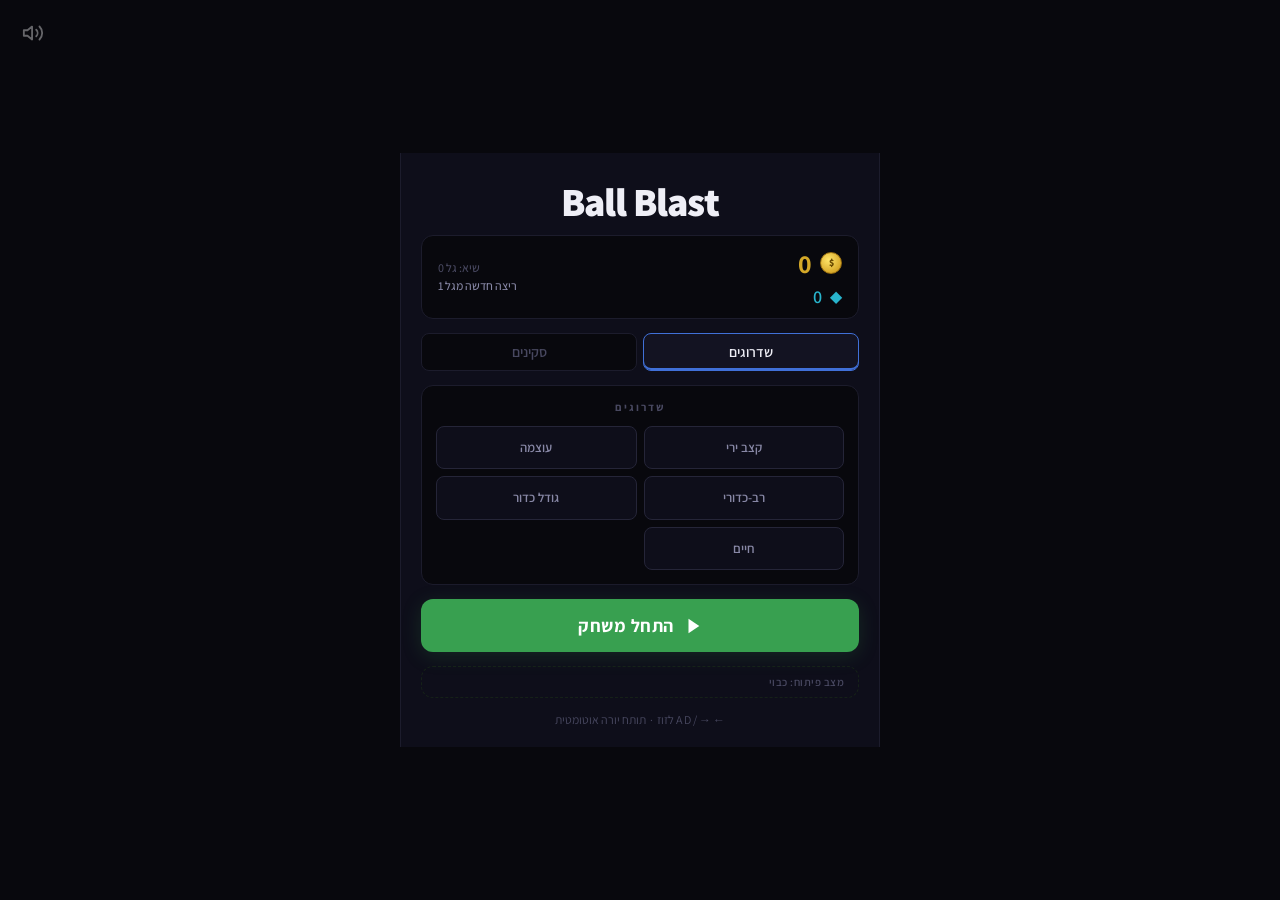
<file: index.html>
<!DOCTYPE html>
<html>
<head>
  <meta charset="UTF-8">
  <meta http-equiv="refresh" content="0; url=game/">
  <title>Ball Blast</title>
</head>
<body>
  <a href="game/">Click here to play</a>
</body>
</html>
</file>
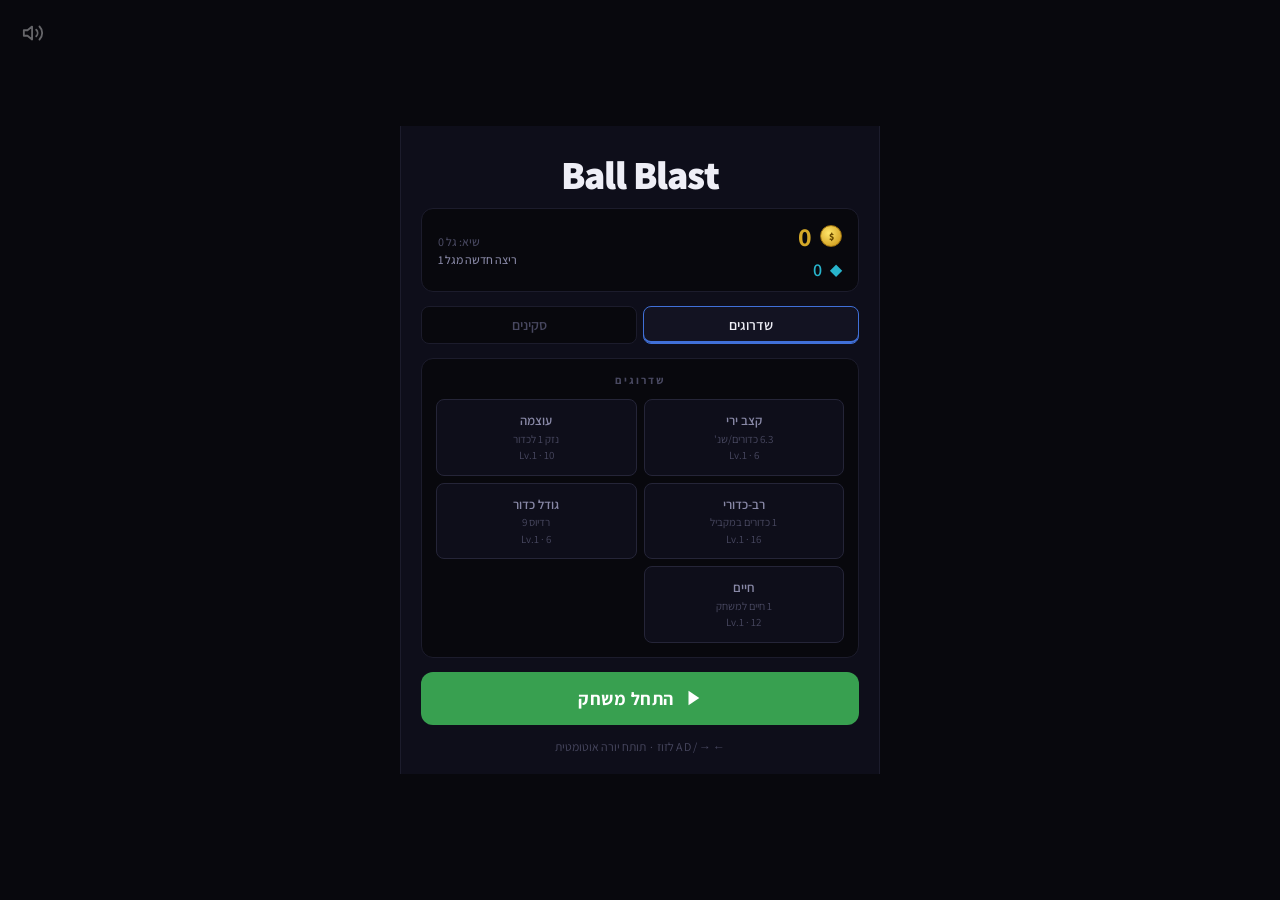
<file: game/index.html>
<!DOCTYPE html>
<html lang="he" dir="rtl">
<head>
    <meta charset="UTF-8">
    <meta name="viewport" content="width=device-width, initial-scale=1.0, user-scalable=no, viewport-fit=cover">
    <title>Ball Blast</title>
    <link rel="preconnect" href="https://fonts.googleapis.com">
    <link rel="preconnect" href="https://fonts.gstatic.com" crossorigin>
    <link href="https://fonts.googleapis.com/css2?family=Assistant:wght@400;600;700;800&display=swap" rel="stylesheet">
    <link rel="stylesheet" href="style.css?v=7">
</head>
<body>

    <!-- ══ מסך הבית ══ -->
    <div id="home-screen">
        <h1>Ball Blast</h1>

        <div id="bank-row">
            <div id="bank-left">
                <div id="bank-display">
                    <span class="coin-icon" aria-hidden="true"></span>
                    <span id="bank-amount">0</span>
                </div>
                <div id="diamond-display">
                    <span class="diamond-icon" aria-hidden="true">◆</span>
                    <span id="diamond-amount">0</span>
                </div>
            </div>
            <div id="hs-display">
                <span>שיא: גל <span id="hs-wave">0</span></span>
                <span id="next-wave-display">ריצה חדשה מגל 1</span>
            </div>
        </div>

        <div id="shop-tabs">
            <button class="shop-tab active" id="tab-upgrades" onclick="switchShopTab('upgrades')">שדרוגים</button>
            <button class="shop-tab" id="tab-skins" onclick="switchShopTab('skins')">סקינים</button>
        </div>

        <div id="prestige-toast"></div>

        <div id="upgrade-shop">
            <div class="shop-heading">שדרוגים</div>
            <div id="upgrade-grid">
                <button class="upgrade-btn" id="btn-fireRate"  onclick="buyUpgrade('fireRate')">קצב ירי</button>
                <button class="upgrade-btn" id="btn-damage"    onclick="buyUpgrade('damage')">עוצמה</button>
                <button class="upgrade-btn" id="btn-multiShot" onclick="buyUpgrade('multiShot')">רב-כדורי</button>
                <button class="upgrade-btn" id="btn-ballSize"  onclick="buyUpgrade('ballSize')">גודל כדור</button>
                <button class="upgrade-btn" id="btn-lives"     onclick="buyUpgrade('lives')">חיים</button>
            </div>
        </div>

        <div id="skins-shop" style="display:none">
            <div id="skin-subtabs">
                <button class="skin-subtab active" id="stab-cannon" onclick="switchSkinSubtab('cannon')">תותח</button>
                <button class="skin-subtab" id="stab-bullet" onclick="switchSkinSubtab('bullet')">כדורים</button>
            </div>
            <div id="skin-grid-cannon" class="skin-grid"></div>
            <div id="skin-grid-bullet" class="skin-grid" style="display:none"></div>
        </div>

        <button id="start-btn" onclick="startGame()">
            <svg viewBox="0 0 20 20" fill="currentColor" width="18" height="18" aria-hidden="true">
                <polygon points="5,2 17,10 5,18"/>
            </svg>
            התחל משחק
        </button>

        <div id="dev-panel">
            <button id="dev-toggle" onclick="toggleDevMode()">מצב פיתוח: כבוי</button>
            <div id="dev-content">
                <div class="dev-row">
                    <button class="dev-reset-btn" onclick="devResetUpgrades()">אפס שדרוגים</button>
                </div>
                <div class="dev-row">
                    <label for="dev-wave">גל התחלה</label>
                    <input type="number" id="dev-wave" value="1" min="1" max="999" oninput="onDevWaveInput()">
                </div>
                <div class="dev-row">
                    <label for="dev-coins">מטבעות</label>
                    <input type="number" id="dev-coins" value="0" min="0" oninput="onDevCoinsInput()">
                </div>
                <div class="dev-row">
                    <label for="dev-boost">בוסט התחלה</label>
                    <select id="dev-boost"></select>
                </div>
            </div>
        </div>

        <button id="sound-toggle" onclick="toggleMute()" aria-label="הפעל/כבה קול">
            <svg class="icon-sound-on" viewBox="0 0 24 24" width="22" height="22" fill="none" stroke="currentColor" stroke-width="2" stroke-linecap="round" stroke-linejoin="round">
                <polygon points="11 5 6 9 2 9 2 15 6 15 11 19 11 5"/>
                <path d="M19.07 4.93a10 10 0 0 1 0 14.14M15.54 8.46a5 5 0 0 1 0 7.07"/>
            </svg>
            <svg class="icon-sound-off" viewBox="0 0 24 24" width="22" height="22" fill="none" stroke="currentColor" stroke-width="2" stroke-linecap="round" stroke-linejoin="round">
                <polygon points="11 5 6 9 2 9 2 15 6 15 11 19 11 5"/>
                <line x1="23" y1="9" x2="17" y2="15"/><line x1="17" y1="9" x2="23" y2="15"/>
            </svg>
        </button>

        <div id="controls-hint">← → / A D לזוז &nbsp;·&nbsp; תותח יורה אוטומטית</div>
    </div>

    <!-- ══ מסך המשחק ══ -->
    <div id="game-screen" style="display:none">
        <div id="canvas-wrapper">
            <canvas id="bgCanvas"   width="480" height="800"></canvas>
            <canvas id="gameCanvas" width="480" height="800"></canvas>
            <button id="pause-btn" onclick="togglePause()" aria-label="השהה/המשך">
                <svg viewBox="0 0 20 20" fill="currentColor" width="18" height="18">
                    <rect x="4" y="3" width="4" height="14" rx="1.5"/>
                    <rect x="12" y="3" width="4" height="14" rx="1.5"/>
                </svg>
            </button>
            <div id="pause-overlay" style="display:none">
                <div id="pause-menu">
                    <div class="pause-title">השהיה</div>
                    <button class="pause-menu-btn" onclick="togglePause()">המשך</button>
                    <button class="pause-menu-btn pause-exit-btn" onclick="exitToHome()">צא למסך הבית</button>
                </div>
            </div>
        </div>
    </div>

    <!-- Load order: base systems → entity classes → UI → game logic → home → main loop -->
    <script src="skins.js?v=7"></script>
    <script src="skins-cannon.js?v=7"></script>
    <script src="skins-cannon-b.js?v=7"></script>
    <script src="skins-preview.js?v=7"></script>
    <script src="skins-bullet.js?v=7"></script>
    <script src="webgl-shader-utils.js?v=7"></script>
    <script src="webgl-shader-zones.js?v=7"></script>
    <script src="webgl-shader-zones-c.js?v=7"></script>
    <script src="webgl-background.js?v=7"></script>
    <script src="background.js?v=7"></script>
    <script src="sound.js?v=7"></script>
    <script src="gameState.js?v=7"></script>
    <script src="bullet.js?v=7"></script>
    <script src="cannon.js?v=7"></script>
    <script src="cannon-draw.js?v=7"></script>
    <script src="enemy.js?v=7"></script>
    <script src="enemy-draw.js?v=7"></script>
    <script src="coin.js?v=7"></script>
    <script src="powerup.js?v=7"></script>
    <script src="waveManager.js?v=7"></script>
    <script src="ui.js?v=7"></script>
    <script src="ui-overlays.js?v=7"></script>
    <script src="effects-classes.js?v=7"></script>
    <script src="effects.js?v=7"></script>
    <script src="boss.js?v=7"></script>
    <script src="boss-enemy.js?v=7"></script>
    <script src="boss-ticks.js?v=7"></script>
    <script src="boss-draw.js?v=7"></script>
    <script src="upgradePicker.js?v=7"></script>
    <script src="home.js?v=7"></script>
    <script src="collision.js?v=7"></script>
    <script src="gameUpdate.js?v=7"></script>
    <script src="game.js?v=7"></script>
    <script>
        // הצג פאנל פיתוח רק אם הכתובת מכילה ?dev
        if (!new URLSearchParams(window.location.search).has('dev')) {
            document.getElementById('dev-panel').remove();
        } else {
            // מלא את רשימת הבוסטים בפאנל הפיתוח
            const sel = document.getElementById('dev-boost');
            sel.innerHTML = '<option value="">ללא בוסט</option>' +
                RUN_UPGRADE_POOL.map(u => `<option value="${u.id}">${u.name}</option>`).join('');
        }
    </script>
</body>
</html>
</file>
<file: game/style.css>
/* ──────────────────────────────────────────
   Ball Blast — Design System v2
   Font: Assistant (Google Fonts, Hebrew-compatible)
   No emoji · No neon glows · No AI-purple
────────────────────────────────────────── */

:root {
    --bg:          #08080d;
    --surface:     #0e0e1a;
    --surface-hi:  #131322;
    --border-dim:  #1c1c2c;
    --border:      #252538;
    --text:        #eeeef6;
    --text-dim:    #8888a6;
    --text-muted:  #484860;
    --accent:      #4070d8;
    --accent-dim:  rgba(64, 112, 216, 0.14);
    --gold:        #d4a828;
    --gold-dim:    rgba(212, 168, 40, 0.14);
    --cyan:        #28b4cc;
    --green:       #38a050;
    --green-dim:   rgba(56, 160, 80, 0.12);
    --red:         #c04040;
    --red-dim:     rgba(192, 64, 64, 0.12);
    --orange:      #c06018;
    --orange-dim:  rgba(192, 96, 24, 0.14);
    --font: 'Assistant', 'Segoe UI', Arial, sans-serif;
    --r-sm: 8px;
    --r:    12px;
    --r-lg: 16px;
}

*, *::before, *::after {
    margin: 0; padding: 0; box-sizing: border-box;
}

body {
    background: var(--bg);
    display: flex;
    flex-direction: column;
    align-items: center;
    justify-content: center;
    min-height: 100dvh;
    font-family: var(--font);
    user-select: none;
    overflow-x: hidden;
    -webkit-tap-highlight-color: transparent;
    color: var(--text);
}

/* ══ מסך הבית ══ */

#home-screen {
    width: min(480px, 100%);
    background: var(--surface);
    border-inline: 1px solid var(--border-dim);
    display: flex;
    flex-direction: column;
    align-items: center;
    gap: 14px;
    padding: 28px 20px 20px;
    max-height: 100dvh;
    overflow-y: auto;
    -webkit-overflow-scrolling: touch;
}

#home-screen h1 {
    font-size: 40px;
    font-weight: 800;
    letter-spacing: -1px;
    line-height: 1;
    color: var(--text);
}

/* ══ שורת נכסים ══ */

#bank-row {
    display: flex;
    align-items: center;
    justify-content: space-between;
    width: 100%;
    background: var(--bg);
    border: 1px solid var(--border-dim);
    border-radius: var(--r);
    padding: 10px 16px;
}

#bank-left {
    display: flex;
    flex-direction: column;
    gap: 5px;
}

#bank-display {
    display: flex;
    align-items: center;
    gap: 8px;
    font-size: 26px;
    font-weight: 700;
    color: var(--gold);
}

#diamond-display {
    display: flex;
    align-items: center;
    gap: 8px;
    font-size: 18px;
    font-weight: 600;
    color: var(--cyan);
}

/* CSS-rendered coin — no emoji */
.coin-icon {
    display: inline-flex;
    align-items: center;
    justify-content: center;
    width: 22px;
    height: 22px;
    border-radius: 50%;
    background: radial-gradient(circle at 38% 35%, #ffe569, #c89010);
    border: 1.5px solid #9a7010;
    font-size: 10px;
    font-weight: 900;
    color: #6a4a00;
    flex-shrink: 0;
    font-family: var(--font);
}
.coin-icon::after { content: '$'; }

/* CSS-rendered diamond — no emoji */
.diamond-icon {
    color: var(--cyan);
    font-size: 15px;
    line-height: 1;
}

@keyframes coin-bump {
    0%   { transform: scale(1); }
    35%  { transform: scale(1.25); }
    100% { transform: scale(1); }
}

.bank-amount-bump {
    animation: coin-bump 0.4s cubic-bezier(0.22, 1, 0.36, 1);
}

#hs-display {
    display: flex;
    flex-direction: column;
    align-items: flex-end;
    gap: 3px;
    font-size: 12px;
    color: var(--text-muted);
    font-weight: 500;
}

#next-wave-display {
    color: var(--text-dim);
    display: flex;
    align-items: center;
    gap: 6px;
}

.wave-arrow {
    background: none;
    border: 1px solid var(--border);
    border-radius: 4px;
    color: var(--text-dim);
    font-size: 10px;
    cursor: pointer;
    padding: 1px 5px;
    font-family: var(--font);
    transition: background 0.12s, border-color 0.12s;
}

.wave-arrow:hover {
    background: var(--surface-hi);
    border-color: var(--accent);
}

.wave-arrow:disabled {
    opacity: 0.2;
    cursor: default;
    pointer-events: none;
}

#next-wave-display.dev-override,
#bank-amount.dev-override {
    color: var(--orange);
}

/* ══ לשוניות ראשיות ══ */

#shop-tabs {
    display: flex;
    width: 100%;
    gap: 6px;
}

.shop-tab {
    flex: 1;
    padding: 9px;
    border: 1px solid var(--border-dim);
    border-radius: var(--r-sm);
    background: var(--bg);
    color: var(--text-muted);
    font-size: 14px;
    font-weight: 600;
    font-family: var(--font);
    cursor: pointer;
    transition: background 0.12s, border-color 0.12s, color 0.12s;
}

.shop-tab.active {
    background: var(--surface-hi);
    border-color: var(--accent);
    color: var(--text);
    box-shadow: inset 0 -2px 0 var(--accent);
}

.shop-tab:hover:not(.active) {
    background: var(--surface-hi);
    color: var(--text-dim);
    border-color: var(--border);
}

/* ══ חנות שדרוגים ══ */

#upgrade-shop {
    width: 100%;
    background: var(--bg);
    border: 1px solid var(--border-dim);
    border-radius: var(--r);
    padding: 14px;
}

.shop-heading {
    text-align: center;
    font-size: 11px;
    font-weight: 700;
    color: var(--text-muted);
    letter-spacing: 2px;
    text-transform: uppercase;
    margin-bottom: 12px;
}

#upgrade-grid {
    display: grid;
    grid-template-columns: 1fr 1fr;
    gap: 7px;
}

.upgrade-btn {
    padding: 11px 8px;
    border: 1px solid var(--border);
    border-radius: var(--r-sm);
    cursor: pointer;
    font-size: 13px;
    font-weight: 600;
    font-family: var(--font);
    background: var(--surface);
    color: var(--text-dim);
    transition: background 0.12s, border-color 0.12s, transform 0.08s;
    line-height: 1.5;
    text-align: center;
}

.upgrade-btn small {
    display: block;
    font-weight: 400;
    font-size: 11px;
    color: var(--text-muted);
}

.upgrade-btn.affordable {
    background: var(--green-dim);
    border-color: rgba(56, 160, 80, 0.4);
    color: #a8e0b0;
}

.upgrade-btn.affordable small { color: rgba(168, 224, 176, 0.65); }

.upgrade-btn.affordable:hover {
    background: rgba(56, 160, 80, 0.18);
    border-color: rgba(56, 160, 80, 0.6);
    transform: translateY(-1px);
}

.upgrade-btn:active { transform: scale(0.97); }

/* ══ חנות סקינים ══ */

#skins-shop {
    width: 100%;
    background: var(--bg);
    border: 1px solid var(--border-dim);
    border-radius: var(--r);
    padding: 14px;
}

#skin-subtabs {
    display: flex;
    gap: 6px;
    margin-bottom: 12px;
}

.skin-subtab {
    flex: 1;
    padding: 7px;
    border: 1px solid var(--border-dim);
    border-radius: var(--r-sm);
    background: var(--surface);
    color: var(--text-muted);
    font-size: 13px;
    font-weight: 600;
    font-family: var(--font);
    cursor: pointer;
    transition: background 0.12s, border-color 0.12s, color 0.12s;
}

.skin-subtab.active {
    background: var(--surface-hi);
    border-color: var(--accent);
    color: var(--text-dim);
}

.skin-subtab:hover:not(.active) {
    color: var(--text-dim);
    border-color: var(--border);
}

.skin-grid {
    display: grid;
    grid-template-columns: repeat(3, 1fr);
    gap: 8px;
}

.skin-card {
    border: 1px solid var(--border);
    border-radius: var(--r-sm);
    background: var(--surface);
    display: flex;
    flex-direction: column;
    align-items: center;
    padding: 10px 6px 8px;
    gap: 4px;
    position: relative;
    min-height: 105px;
    transition: border-color 0.12s;
}

.skin-card.equipped {
    border-color: rgba(56, 160, 80, 0.5);
    background: rgba(56, 160, 80, 0.07);
}

.skin-card.unlocked {
    border-color: rgba(64, 112, 216, 0.4);
    background: rgba(64, 112, 216, 0.06);
}

.skin-card.locked .skin-card-canvas {
    filter: blur(4px);
    opacity: 0.4;
}

.skin-card.locked .skin-card-name {
    opacity: 0.35;
}

.skin-card-canvas {
    width: 60px;
    height: 60px;
    display: block;
    border-radius: var(--r-sm);
}

.skin-card-name {
    font-size: 11px;
    font-weight: 600;
    color: var(--text-muted);
    text-align: center;
}

.skin-card.equipped .skin-card-name { color: #a8e0b0; }
.skin-card.unlocked .skin-card-name { color: var(--text-dim); }

.skin-card-price {
    font-size: 10px;
    color: var(--cyan);
    text-align: center;
    min-height: 14px;
}

.skin-card-price:not(:has(span)) {
    color: var(--text-muted);
}

.skin-card-btn {
    margin-top: 2px;
    padding: 4px 6px;
    border-radius: 6px;
    border: 1px solid var(--border);
    background: var(--bg);
    color: var(--text-muted);
    font-size: 10px;
    font-weight: 600;
    font-family: var(--font);
    cursor: pointer;
    transition: background 0.12s, border-color 0.12s;
    width: 100%;
    text-align: center;
}

.skin-card-btn.btn-buy {
    border-color: rgba(56, 160, 80, 0.35);
    color: #90d898;
    background: rgba(56, 160, 80, 0.07);
}

.skin-card-btn.btn-buy:hover {
    background: rgba(56, 160, 80, 0.14);
    border-color: rgba(56, 160, 80, 0.55);
}

.skin-card-btn.btn-equip {
    border-color: rgba(64, 112, 216, 0.35);
    color: #80a8e8;
    background: rgba(64, 112, 216, 0.07);
}

.skin-card-btn.btn-equip:hover {
    background: rgba(64, 112, 216, 0.14);
    border-color: rgba(64, 112, 216, 0.55);
}

.skin-card-btn.btn-equipped {
    border-color: rgba(56, 160, 80, 0.4);
    color: #a8e0b0;
    background: rgba(56, 160, 80, 0.08);
    cursor: default;
}

.skin-card-btn.btn-locked {
    cursor: default;
    color: var(--text-muted);
    border-color: var(--border-dim);
    font-size: 9px;
    opacity: 0.6;
}

/* Combo badge — no emoji */
.skin-card.combo-active::after {
    content: 'קומבו!';
    position: absolute;
    top: -9px;
    right: -4px;
    background: rgba(140, 56, 8, 0.92);
    color: #ffcc88;
    font-size: 9px;
    font-weight: 700;
    padding: 2px 5px;
    border-radius: 5px;
    border: 1px solid var(--orange);
    pointer-events: none;
    font-family: var(--font);
}

.combo-section-heading {
    text-align: center;
    font-size: 12px;
    font-weight: 600;
    color: var(--orange);
    letter-spacing: 1px;
    margin: 10px 0 8px;
    border-top: 1px solid rgba(192, 96, 24, 0.2);
    padding-top: 10px;
}

.skin-card.combo-card {
    border-color: rgba(192, 96, 24, 0.25);
    background: rgba(192, 96, 24, 0.05);
}

.skin-card.combo-card.equipped {
    border-color: rgba(192, 96, 24, 0.55);
    background: rgba(192, 96, 24, 0.1);
}

.skin-card.combo-card.unlocked {
    border-color: rgba(192, 96, 24, 0.35);
}

.skin-card.combo-card .skin-card-price.combo-req {
    font-size: 9px;
    color: rgba(192, 96, 24, 0.6);
}

/* ══ כפתור התחל ══ */

@keyframes pulse-start {
    0%, 100% { box-shadow: 0 4px 18px rgba(56, 160, 80, 0.15); }
    50%       { box-shadow: 0 4px 32px rgba(56, 160, 80, 0.38); }
}

#start-btn {
    width: 100%;
    padding: 15px;
    font-size: 18px;
    font-weight: 700;
    font-family: var(--font);
    background: var(--green);
    color: #ffffff;
    border: none;
    border-radius: var(--r);
    cursor: pointer;
    letter-spacing: 0.5px;
    transition: background 0.12s, transform 0.08s;
    animation: pulse-start 2.5s ease-in-out infinite;
    display: flex;
    align-items: center;
    justify-content: center;
    gap: 10px;
}

#start-btn:hover {
    background: #44b860;
    transform: translateY(-1px);
}

#start-btn:active { transform: scale(0.97); }

/* ══ פאנל פיתוח ══ */

#dev-panel {
    width: 100%;
    border: 1px dashed rgba(40, 80, 20, 0.3);
    border-radius: var(--r);
    overflow: hidden;
}

#dev-panel.dev-open {
    position: fixed;
    bottom: 0;
    left: 50%;
    transform: translateX(-50%);
    width: min(480px, 100%);
    z-index: 999;
    border-radius: var(--r-lg) var(--r-lg) 0 0;
    border-bottom: none;
    box-shadow: 0 -4px 24px rgba(0, 80, 0, 0.3);
}

#home-screen.dev-panel-open {
    padding-bottom: 160px;
}

#dev-toggle {
    width: 100%;
    padding: 8px 14px;
    font-size: 11px;
    font-weight: 600;
    font-family: var(--font);
    color: var(--text-muted);
    background: transparent;
    border: none;
    cursor: pointer;
    text-align: right;
    transition: color 0.12s, background 0.12s;
    letter-spacing: 0.5px;
}

#dev-toggle:hover { color: var(--text-dim); background: rgba(40, 80, 20, 0.1); }

#dev-toggle.dev-on {
    color: var(--orange);
    background: rgba(192, 96, 24, 0.08);
}

#dev-toggle.dev-on:hover { background: rgba(192, 96, 24, 0.14); }

#dev-content {
    display: none;
    flex-direction: column;
    gap: 8px;
    padding: 10px 14px 12px;
    background: rgba(8, 16, 4, 0.9);
    border-top: 1px dashed rgba(40, 80, 20, 0.3);
}

#dev-content.open { display: flex; }

.dev-row {
    display: flex;
    align-items: center;
    justify-content: space-between;
    gap: 12px;
}

.dev-row label {
    font-size: 12px;
    font-family: var(--font);
    color: rgba(180, 220, 100, 0.7);
    flex: 1;
}

.dev-row input {
    width: 90px;
    padding: 5px 8px;
    background: rgba(8, 16, 4, 0.9);
    border: 1px solid rgba(60, 100, 30, 0.6);
    border-radius: var(--r-sm);
    color: #c8f060;
    font-size: 13px;
    font-family: monospace;
    text-align: center;
}

.dev-row input:focus {
    outline: none;
    border-color: rgba(100, 180, 40, 0.8);
}

.dev-row select {
    padding: 5px 8px;
    background: rgba(8, 16, 4, 0.9);
    border: 1px solid rgba(60, 100, 30, 0.6);
    border-radius: var(--r-sm);
    color: #c8f060;
    font-size: 12px;
    font-family: var(--font);
    max-width: 160px;
}

.dev-row select:focus {
    outline: none;
    border-color: rgba(100, 180, 40, 0.8);
}

#controls-hint {
    font-size: 12px;
    color: var(--text-muted);
}

/* ══ כפתור קול ══ */

#sound-toggle {
    position: fixed;
    top: 14px;
    left: 14px;
    width: 38px;
    height: 38px;
    display: flex;
    align-items: center;
    justify-content: center;
    background: transparent;
    border: none;
    color: rgba(255, 255, 255, 0.38);
    cursor: pointer;
    transition: color 0.15s, transform 0.1s;
    user-select: none;
    z-index: 999;
    padding: 0;
}

#sound-toggle:hover { color: rgba(255, 255, 255, 0.75); transform: scale(1.1); }
#sound-toggle.muted { color: rgba(255, 255, 255, 0.2); }
#sound-toggle .icon-sound-off { display: none; }
#sound-toggle.muted .icon-sound-on { display: none; }
#sound-toggle.muted .icon-sound-off { display: block; }

/* ══ מסך המשחק ══ */

#game-screen {
    position: fixed;
    inset: 0;
    display: flex;
    flex-direction: column;
    align-items: center;
    justify-content: center;
    background: var(--bg);
}

#canvas-wrapper {
    position: relative;
    width: 480px;
    height: 800px;
    box-shadow: 0 0 40px rgba(0, 60, 180, 0.1);
    transform: scale(var(--game-scale, 1));
    transform-origin: center center;
}

#bgCanvas {
    position: absolute;
    top: 0; left: 0;
    display: block;
    width: 480px;
    height: 800px;
    touch-action: none;
}

#gameCanvas {
    position: absolute;
    top: 0; left: 0;
    display: block;
    cursor: default;
    width: 480px;
    height: 800px;
    touch-action: none;
}

/* ══ כפתור השהיה ══ */

#pause-btn {
    position: absolute;
    top: 12px;
    right: 12px;
    z-index: 20;
    width: 40px;
    height: 40px;
    background: rgba(0, 0, 0, 0.5);
    border: 1px solid rgba(255, 255, 255, 0.12);
    border-radius: var(--r-sm);
    color: rgba(255, 255, 255, 0.75);
    cursor: pointer;
    display: flex;
    align-items: center;
    justify-content: center;
    transition: background 0.12s;
    padding: 0;
}

#pause-btn:hover { background: rgba(0, 0, 0, 0.75); }

#pause-overlay {
    position: absolute;
    inset: 0;
    z-index: 30;
    background: rgba(0, 0, 0, 0.65);
    display: flex;
    align-items: center;
    justify-content: center;
}

#pause-menu {
    background: var(--surface);
    border: 1px solid var(--border);
    border-radius: var(--r-lg);
    padding: 32px 36px;
    display: flex;
    flex-direction: column;
    align-items: center;
    gap: 14px;
    box-shadow: 0 20px 40px rgba(0, 0, 0, 0.5);
    min-width: 220px;
}

.pause-title {
    font-size: 22px;
    font-weight: 700;
    color: var(--text);
    letter-spacing: -0.5px;
}

.pause-menu-btn {
    width: 100%;
    padding: 12px 20px;
    border: 1px solid var(--border);
    border-radius: var(--r-sm);
    font-size: 16px;
    font-weight: 600;
    font-family: var(--font);
    cursor: pointer;
    transition: filter 0.12s, transform 0.08s;
    background: var(--surface-hi);
    color: var(--text);
}

.pause-menu-btn:hover { filter: brightness(1.18); transform: translateY(-1px); }

.pause-exit-btn {
    background: var(--red-dim);
    border-color: rgba(192, 64, 64, 0.35);
    color: #e08888;
}

/* ══ כפתור פרסטיג' ══ */

@keyframes prestige-pulse {
    0%   { border-color: var(--orange); }
    50%  { border-color: #e07830; box-shadow: 0 0 14px rgba(192, 96, 24, 0.35); }
    100% { border-color: var(--orange); }
}

.upgrade-btn.prestige {
    background: var(--orange-dim);
    border-color: var(--orange);
    color: #f0b880;
    animation: prestige-pulse 1.8s ease-in-out infinite;
}

.upgrade-btn.prestige small { color: rgba(240, 184, 128, 0.6); }

.upgrade-btn.prestige:hover {
    background: rgba(192, 96, 24, 0.2);
    transform: translateY(-1px);
}

.upgrade-btn.affordable.prestige {
    background: rgba(192, 96, 24, 0.12);
    border-color: #e07830;
    color: #f8d090;
}

.upgrade-btn.affordable.prestige small { color: rgba(248, 208, 144, 0.65); }

/* ══ טוסט פרסטיג' ══ */

@keyframes prestige-toast-pop {
    0%   { opacity: 0; transform: translateX(-50%) scale(0.7); }
    18%  { opacity: 1; transform: translateX(-50%) scale(1.06); }
    28%  { transform: translateX(-50%) scale(1); }
    72%  { opacity: 1; transform: translateX(-50%) scale(1); }
    100% { opacity: 0; transform: translateX(-50%) translateY(-14px) scale(0.92); }
}

#prestige-toast {
    display: none;
    position: fixed;
    bottom: 210px;
    left: 50%;
    transform: translateX(-50%);
    background: rgba(120, 50, 8, 0.95);
    border: 1px solid var(--orange);
    border-radius: var(--r-lg);
    padding: 14px 26px;
    color: #f8d060;
    font-size: 17px;
    font-weight: 700;
    font-family: var(--font);
    text-align: center;
    z-index: 9999;
    box-shadow: 0 8px 32px rgba(0, 0, 0, 0.5);
    pointer-events: none;
    white-space: nowrap;
    line-height: 1.5;
}

#prestige-toast.show {
    display: block;
    animation: prestige-toast-pop 2.8s cubic-bezier(0.22, 1, 0.36, 1) forwards;
}

/* ══ שדרוג מקסימום ══ */

.upgrade-btn.max-level {
    background: rgba(200, 160, 0, 0.07);
    border-color: rgba(200, 160, 0, 0.35);
    color: #e8c848;
    cursor: default;
}

.upgrade-btn.max-level small { color: rgba(232, 200, 72, 0.45); }

.upgrade-btn.max-level:hover {
    transform: none;
    background: rgba(200, 160, 0, 0.07);
    border-color: rgba(200, 160, 0, 0.35);
}

.max-badge {
    display: inline-block;
    background: rgba(200, 160, 0, 0.2);
    color: #e8c848;
    font-size: 8px;
    font-weight: 700;
    padding: 1px 5px;
    border-radius: 4px;
    vertical-align: middle;
    letter-spacing: 1px;
}

/* ══ נדירות סקינים ══ */

.skin-rarity-badge {
    position: absolute;
    top: -9px;
    left: -4px;
    font-size: 9px;
    font-weight: 700;
    font-family: var(--font);
    padding: 2px 5px;
    border-radius: 5px;
    pointer-events: none;
    z-index: 1;
    letter-spacing: 0.5px;
}

.skin-rarity-badge.rare      { background: rgba(50, 80, 160, 0.85); color: #90b8ff; border: 1px solid rgba(90, 140, 240, 0.5); }
.skin-rarity-badge.epic      { background: rgba(80, 30, 140, 0.85); color: #c890ff; border: 1px solid rgba(140, 60, 200, 0.5); }
.skin-rarity-badge.legendary { background: rgba(140, 60, 10, 0.9);  color: #ffb858; border: 1px solid rgba(200, 100, 20, 0.55); }

.skin-card.rarity-rare.locked        { border-color: rgba(50, 80, 160, 0.3); }
.skin-card.rarity-epic.locked        { border-color: rgba(80, 30, 140, 0.3); }
.skin-card.rarity-legendary.locked   { border-color: rgba(140, 60, 10, 0.3); }

.skin-card.rarity-rare.unlocked      { border-color: rgba(90, 130, 240, 0.45); }
.skin-card.rarity-epic.unlocked      { border-color: rgba(140, 60, 200, 0.45); }
.skin-card.rarity-legendary.unlocked { border-color: rgba(200, 100, 20, 0.5); }

.skin-card.rarity-rare.equipped      { border-color: rgba(90, 140, 240, 0.6); }
.skin-card.rarity-epic.equipped      { border-color: rgba(160, 70, 220, 0.6); }
.skin-card.rarity-legendary.equipped { border-color: rgba(210, 120, 20, 0.65); }

/* ══ כפתור אפס שדרוגים ══ */

.dev-reset-btn {
    width: 100%;
    padding: 8px 12px;
    background: var(--red-dim);
    border: 1px solid rgba(192, 64, 64, 0.35);
    border-radius: var(--r-sm);
    color: #e08888;
    font-size: 12px;
    font-family: var(--font);
    cursor: pointer;
    transition: background 0.12s;
    font-weight: 600;
}

.dev-reset-btn:hover { background: rgba(192, 64, 64, 0.18); }

/* ══ מסכים קטנים ══ */

@media (max-width: 400px) {
    #home-screen {
        padding: 18px 12px 14px;
        gap: 12px;
    }
    #home-screen h1 { font-size: 32px; }
    .upgrade-btn { padding: 9px 4px; font-size: 12px; }
    #start-btn { padding: 13px; font-size: 16px; }
    #bank-display { font-size: 22px; }
}

@media (max-height: 600px) and (orientation: portrait) {
    #home-screen {
        padding: 12px 14px 10px;
        gap: 10px;
    }
    #home-screen h1 { font-size: 26px; }
}
</file>
